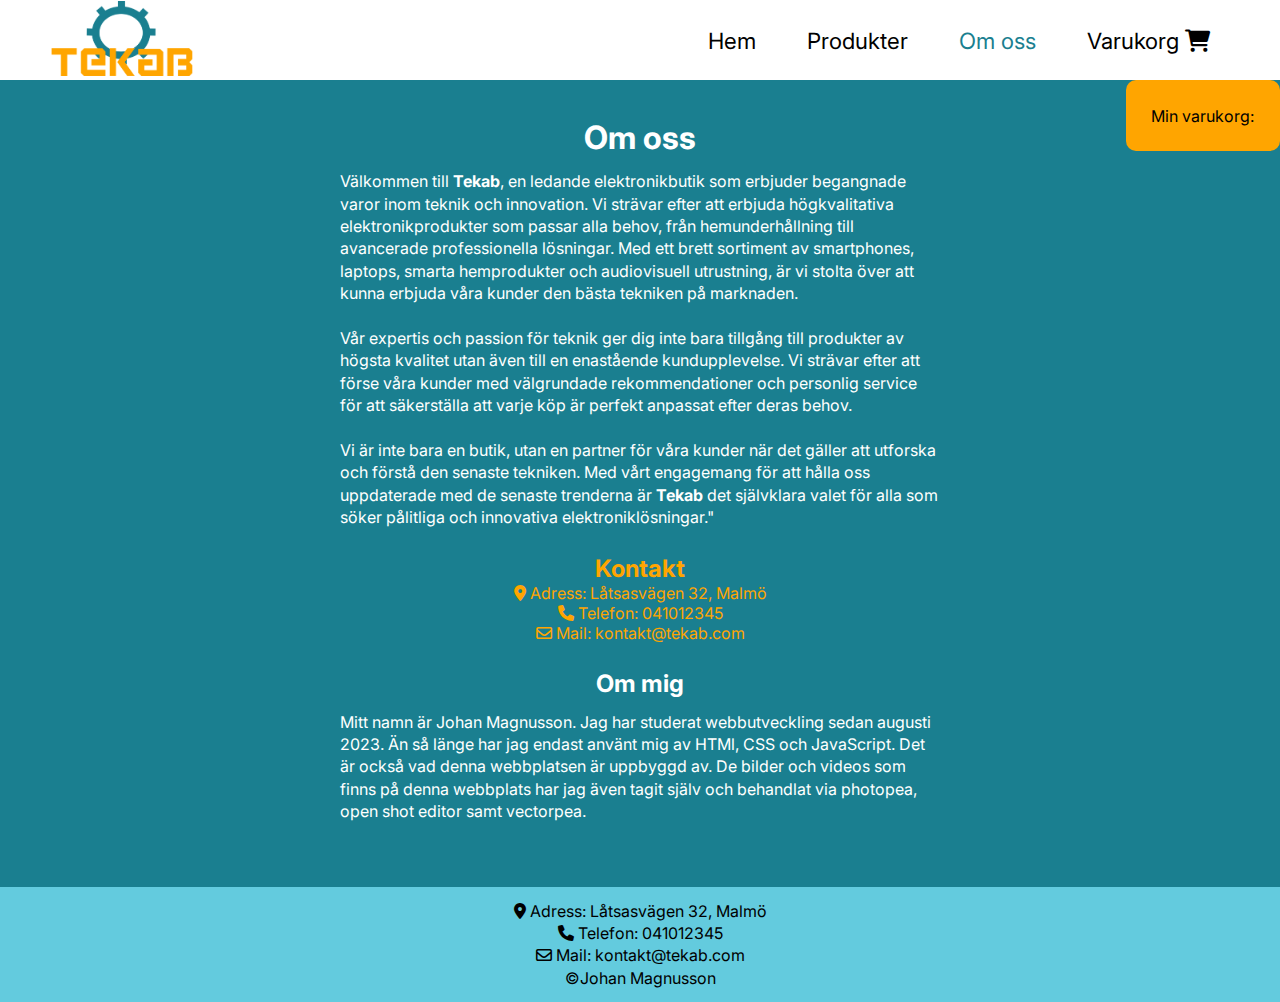
<file: about.html>
<!DOCTYPE html>
<html lang="sv">

<head>
    <meta charset="UTF-8">
    <meta name="viewport" content="width=device-width, initial-scale=1.0">
    <link rel="stylesheet" href="style.css">
    <link rel="preconnect" href="https://fonts.googleapis.com">
    <link rel="preconnect" href="https://fonts.gstatic.com" crossorigin>
    <link href="https://fonts.googleapis.com/css2?family=Inter:wght@400;500;700&display=swap" rel="stylesheet">
    <link href="https://cdnjs.cloudflare.com/ajax/libs/font-awesome/6.0.0-beta3/css/all.min.css" rel="stylesheet">
    <title>Om Tekab</title>
    <link rel="icon" type="image/x-icon" href="images/favicon.png">
    <link rel="icon" type="image/x-icon" href="/images/favicon.ico">
</head>

<body>
    <header>
        <a href="index.html"> <img src="images/logo.svg" alt="Logotyp" class="logo"></a>
        <!-- Meny knapp för att öppna mobilmenyn-->
        <button class="menu-btn open" id="open-menu">
            <span class="menu-icon">
                <span class="bars"></span>
                <span class="bars"></span>
                <span class="bars"></span>
            </span>
        </button>
        <!-- navigering -->
        <nav id="nav-menu">
            <!-- Knapp som visas om mobilmenyn är utfälld -->
            <button class="menu-btn close" id="close-menu">
                <span class="menu-icon">
                    <span class="bars cross1"></span>
                    <span class="bars cross2"></span>
                </span>
            </button>
            <ul>
                <li><a href="index.html">Hem</a></li>
                <li><a href="products.html">Produkter</a></li>
                <li><a href="about.html" class="active">Om oss</a></li>
                <li><a href="basket.html">Varukorg <i class="fa-solid fa-cart-shopping"></i></a></li>
            </ul>
        </nav>
    </header>
    <main>
        <div class="top-right">Min varukorg:
            <span id="small-basket"></span>
        </div>
        <h1 class="rubrik">Om oss</h1>
        <p class="omoss">Välkommen till <b>Tekab</b>, en ledande elektronikbutik som erbjuder begangnade varor inom teknik och
            innovation. Vi strävar efter att erbjuda högkvalitativa elektronikprodukter som passar alla behov, från
            hemunderhållning till avancerade professionella lösningar. Med ett brett sortiment av smartphones, laptops,
            smarta hemprodukter och audiovisuell utrustning, är vi stolta över att kunna erbjuda våra kunder den bästa
            tekniken på marknaden. <br> <br> Vår expertis och passion för teknik ger dig inte bara tillgång till
            produkter av
            högsta kvalitet utan även till en enastående kundupplevelse. Vi strävar efter att förse våra kunder med
            välgrundade rekommendationer och personlig service för att säkerställa att varje köp är perfekt anpassat
            efter deras behov.
            <br> <br>
            Vi är inte bara en butik, utan en partner för våra kunder när det gäller att utforska och förstå den senaste
            tekniken. Med vårt engagemang för att hålla oss uppdaterade med de senaste trenderna är <b>Tekab</b> det självklara
            valet för alla som söker pålitliga och innovativa elektroniklösningar."
        </p>
        <h2 class="kontaktrubrik">Kontakt</h2>
        <ul class="kontakt">
            <li><i class="fa-solid fa-location-dot"></i> Adress: Låtsasvägen 32, Malmö</li>
            <li><i class="fa-solid fa-phone"></i> Telefon: 041012345</li>
            <li><i class="fa-regular fa-envelope"></i> Mail: kontakt@tekab.com</li>
        </ul>
        <h2 class="ommig">Om mig</h2>
        <p class="textommig">Mitt namn är Johan Magnusson. Jag har studerat webbutveckling sedan augusti 2023. Än så
            länge har jag endast använt mig av HTMl, CSS och JavaScript. Det är också vad denna webbplatsen är
            uppbyggd av. De bilder och videos som finns på denna webbplats har jag även tagit själv och behandlat via
            photopea, open shot editor samt vectorpea.</p>
    </main>
    <footer>
        <ul>
            <li><i class="fa-solid fa-location-dot"></i> Adress: Låtsasvägen 32, Malmö</li>
            <li><i class="fa-solid fa-phone"></i> Telefon: 041012345</li>
            <li><i class="fa-regular fa-envelope"></i> Mail: kontakt@tekab.com</li>
            <li>&copy;Johan Magnusson</li>
        </ul>
    </footer>
    <script src="main.js"></script>
</body>

</html>
</file>
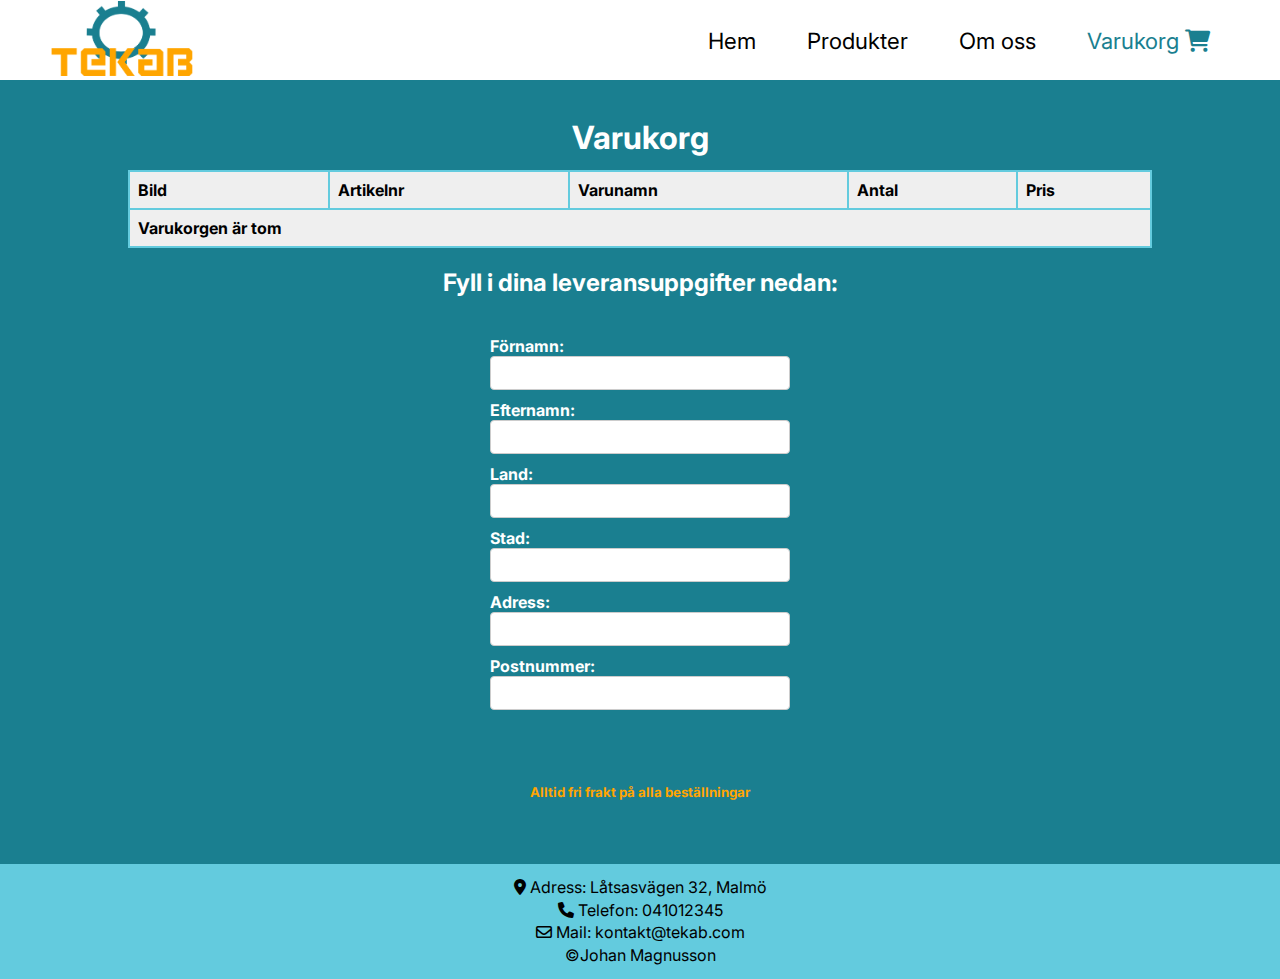
<file: basket.html>
<!DOCTYPE html>
<html lang="sv">

<head>
    <meta charset="UTF-8">
    <meta name="viewport" content="width=device-width, initial-scale=1.0">
    <link rel="stylesheet" href="style.css">
    <link rel="preconnect" href="https://fonts.googleapis.com">
    <link rel="preconnect" href="https://fonts.gstatic.com" crossorigin>
    <link href="https://fonts.googleapis.com/css2?family=Inter:wght@400;500;700&display=swap" rel="stylesheet">
    <link href="https://cdnjs.cloudflare.com/ajax/libs/font-awesome/6.0.0-beta3/css/all.min.css" rel="stylesheet">
    <title>Varukorg</title>
    <link rel="icon" type="image/x-icon" href="images/favicon.png">
    <link rel="icon" type="image/x-icon" href="/images/favicon.ico">
</head>

<body>
    <header>
        <a href="index.html"> <img src="images/logo.svg" alt="Logotyp" class="logo"></a>
        <!-- Meny knapp för att öppna mobilmenyn-->
        <button class="menu-btn open" id="open-menu">
            <span class="menu-icon">
                <span class="bars"></span>
                <span class="bars"></span>
                <span class="bars"></span>
            </span>
        </button>
        <!-- navigering -->
        <nav id="nav-menu">
            <!-- Knapp som visas om mobilmenyn är utfälld -->
            <button class="menu-btn close" id="close-menu">
                <span class="menu-icon">
                    <span class="bars cross1"></span>
                    <span class="bars cross2"></span>
                </span>
            </button>
            <ul>
                <li><a href="index.html">Hem</a></li>
                <li><a href="products.html">Produkter</a></li>
                <li><a href="about.html">Om oss</a></li>
                <li><a href="basket.html" class="active">Varukorg <i class="fa-solid fa-cart-shopping active"></i></a>
                </li>
            </ul>
        </nav>
    </header>
    <main>
        <h1 class="rubrik">Varukorg</h1>
        <div class="table-container">
            <table>
                <thead>
                    <tr>
                        <td>Bild</td>
                        <td>Artikelnr</td>
                        <td>Varunamn</td>
                        <td>Antal</td>
                        <td>Pris</td>
                    </tr>
                </thead>
                <tbody id="checkout"></tbody>
            </table>
        </div>
        <div class="buybuttoncontainer checkout-button">
            <button class="emptybutton" onclick="emptyBasket()">Töm varukorg <i
                    class="fa-regular fa-trash-can"></i></button>
        </div>
        <div>
            <h2 class="leveransuppgifter">Fyll i dina leveransuppgifter nedan: </h2>
            <form class="styled-form">
                <label for="firstName">Förnamn:</label><br>
                <input type="text" id="firstName" name="firstName" required><br>

                <label for="lastName">Efternamn:</label><br>
                <input type="text" id="lastName" name="lastName" required><br>

                <label for="country">Land:</label><br>
                <input type="text" id="country" name="country" required><br>

                <label for="city">Stad:</label><br>
                <input type="text" id="city" name="city" required><br>

                <label for="address">Adress:</label><br>
                <input type="text" id="address" name="address" required><br>

                <label for="postalCode">Postnummer:</label><br>
                <input type="text" id="postalCode" name="postalCode" required><br>

            </form>
            <div class="buybuttoncontainer checkout-button">
                <button class="buybutton" onclick="checkoutBasket()">Slutför köp <i
                        class="fa-regular fa-circle-check"></i></button>
            </div>
        </div>
        <h5 class="frifrakt">Alltid fri frakt på alla beställningar</h5>
    </main>
    <footer>
        <ul>
            <li><i class="fa-solid fa-location-dot"></i> Adress: Låtsasvägen 32, Malmö</li>
            <li><i class="fa-solid fa-phone"></i> Telefon: 041012345</li>
            <li><i class="fa-regular fa-envelope"></i> Mail: kontakt@tekab.com</li>
            <li>&copy;Johan Magnusson</li>
        </ul>
    </footer>
    <script src="main.js"></script>
</body>

</html>
</file>
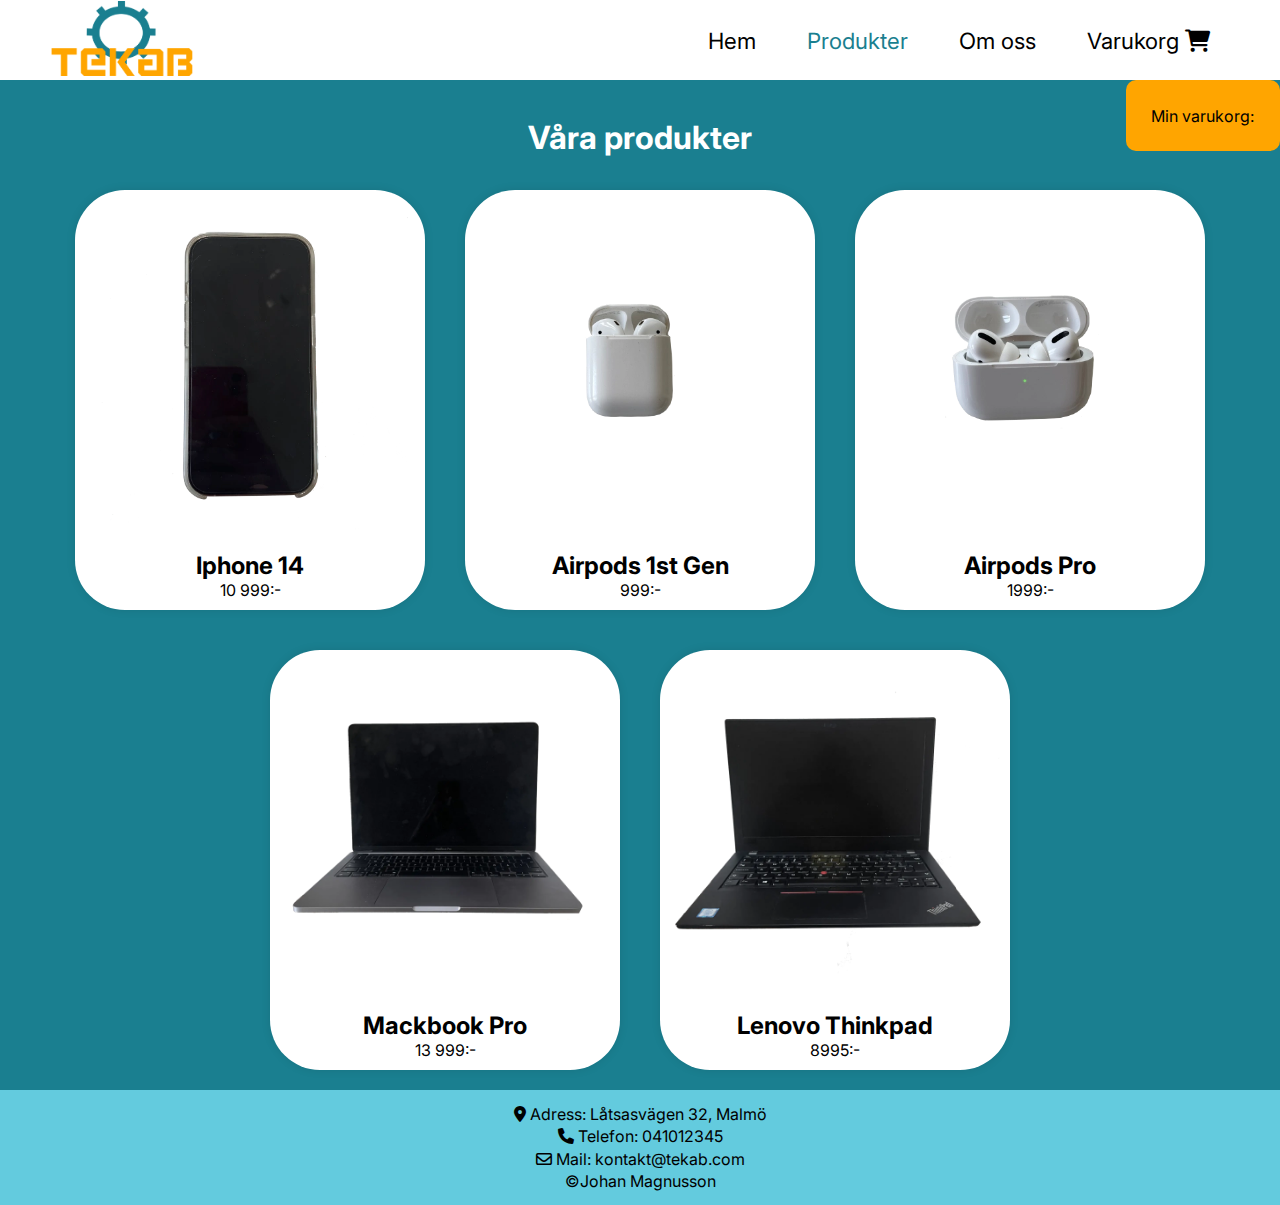
<file: products.html>
<!DOCTYPE html>
<html lang="sv">

<head>
    <meta charset="UTF-8">
    <meta name="viewport" content="width=device-width, initial-scale=1.0">
    <link rel="stylesheet" href="style.css">
    <link rel="preconnect" href="https://fonts.googleapis.com">
    <link rel="preconnect" href="https://fonts.gstatic.com" crossorigin>
    <link href="https://fonts.googleapis.com/css2?family=Inter:wght@400;500;700&display=swap" rel="stylesheet">
    <link href="https://cdnjs.cloudflare.com/ajax/libs/font-awesome/6.0.0-beta3/css/all.min.css" rel="stylesheet">
    <title>Produkter</title>
    <link rel="icon" type="image/x-icon" href="images/favicon.png">
    <link rel="icon" type="image/x-icon" href="/images/favicon.ico">
</head>

<body>
    <header>
        <a href="index.html"> <img src="images/logo.svg" alt="Logotyp" class="logo"></a>
        <!-- Meny knapp för att öppna mobilmenyn-->
        <button class="menu-btn open" id="open-menu">
            <span class="menu-icon">
                <span class="bars"></span>
                <span class="bars"></span>
                <span class="bars"></span>
            </span>
        </button>
        <!-- navigering -->
        <nav id="nav-menu">
            <!-- Knapp som visas om mobilmenyn är utfälld -->
            <button class="menu-btn close" id="close-menu">
                <span class="menu-icon">
                    <span class="bars cross1"></span>
                    <span class="bars cross2"></span>
                </span>
            </button>
            <ul>
                <li><a href="index.html">Hem</a></li>
                <li><a href="products.html" class="active">Produkter</a></li>
                <li><a href="about.html">Om oss</a></li>
                <li><a href="basket.html">Varukorg <i class="fa-solid fa-cart-shopping"></i></a></li>
            </ul>
        </nav>
    </header>
    <main>
        <div class="top-right">Min varukorg:
            <span id="small-basket"></span>
        </div>
        <h1 class="rubrik">Våra produkter</h1>
        <div class="product-list">
            <div class="product">
                <a href="product1.html">
                    <picture>
                        <source srcset="images/iphone14_big.webp" type="image/webp">
                        <img src="images/iphone14_small.png" alt="Iphone 14">
                    </picture>
                </a>
                <a href="product1.html">Iphone 14</a>
                <p>10 999:-</p>
            </div>
            <div class="product">
                <a href="product2.html">
                    <picture>
                        <source srcset="images/airpods_big.webp" type="image/webp">
                        <img src="images/airpods_small.png" alt="Airpods första generation">
                    </picture>
                </a>
                <a href="product2.html">Airpods 1st Gen</a>
                <p>999:-</p>
            </div>
            <div class="product">
                <a href="product3.html">
                    <picture>
                        <source srcset="images/airpodspro_big.webp" type="image/webp">
                        <img src="images/airpodspro_small.png" alt="Airpods Pro">
                    </picture>
                </a>
                <a href="product3.html">Airpods Pro</a>
                <p>1999:-</p>
            </div>
            <div class="product">
                <a href="product4.html">
                    <picture>
                        <source srcset="images/macbookoppen_big.webp" type="image/webp">
                        <img src="images/macbookoppen_small.png" alt="Macbook Pro">
                    </picture>
                </a>
                <a href="product4.html">Mackbook Pro</a>
                <p>13 999:-</p>
            </div>
            <div class="product">
                <a href="product5.html">
                    <picture>
                        <source srcset="images/lenovooppen_big.webp" type="image/webp">
                        <img src="images/lenovooppen_small.png" alt="Lenovo Thinkpad">
                    </picture>
                </a>
                <a href="product5.html">Lenovo Thinkpad</a>
                <p>8995:-</p>
            </div>
        </div>
    </main>
    <footer>
        <ul>
            <li><i class="fa-solid fa-location-dot"></i> Adress: Låtsasvägen 32, Malmö</li>
            <li><i class="fa-solid fa-phone"></i> Telefon: 041012345</li>
            <li><i class="fa-regular fa-envelope"></i> Mail: kontakt@tekab.com</li>
            <li>&copy;Johan Magnusson</li>
        </ul>
    </footer>
    <script src="main.js"></script>
</body>

</html>
</file>
<file: style.css>
* {
  margin: 0;
  padding: 0;
  box-sizing: border-box;
  font-family: 'Inter', sans-serif;
}

/* Design av Header */
header {
  height: 80px;
  background-color: rgb(255, 255, 255);
  margin: 0;
  position: relative;
  padding: 0 1em;
  display: flex;
  justify-content: space-between;
  align-items: center;
}

.logo {
  width: 150px;
}

/* Design av meny för mobilenheter, placeras till höger om skärmen */
nav {
  background-color: rgb(255, 255, 255);
  box-shadow: 0 0px 10px rgba(0, 0, 0, 0.71);
  font-size: 1.4em;
  position: absolute;
  right: 0;
  top: 0;
  height: 100vh;
  width: 60%;
  display: none;
  z-index: 999;
}

nav ul {
  width: 100%;
  list-style-type: none;
  text-align: center;
  margin: 0 auto;
  padding: 0;
}

nav li {
  padding: 0.8em 0;
  width: 100%;
}

nav a {
  color: rgb(0, 0, 0);
  text-decoration: none;
  padding: 0 1em;
}

nav li:hover {
  font-size: 110%;
  cursor: pointer;
  transition: 0.5s ease;
}

.active {
  color: #1A7F90;
}

/* Meny knapp, öppna meny */
.menu-btn {
  display: flex;
  align-items: center;
  padding: 8px 15px;
  background-color: rgb(255, 255, 255);
  cursor: pointer;
  margin-right: 2px;
}

.open {
  margin: 0 1em;
}

.menu-btn:hover {
  background-color: rgb(255, 255, 255);
  box-shadow: 0 0px 5px rgba(0, 0, 0, 0.421);
  border-radius: 50px;
  transition: ease-in 0.3s;
}


/* de tre svarta strecken (hamburg-icon) */
.bars {
  display: block;
  width: 20px;
  height: 3px;
  background-color: rgb(0, 0, 0);
  margin: 5px 0;
}


/* Meny knapp, stäng */
.close {
  margin: 1em 1.5em;
  padding: 10px 15px;

}

/* Roterar två lodräda streck, till ett kryss */
.cross1 {
  width: 25px;
  transform: rotate(45deg);
  position: relative;
  top: 5px;
}

.cross2 {
  width: 25px;
  transform: rotate(135deg);
  position: relative;
  top: -3px;
}

/* Media querys */

/* Större skärmas - gör menyn som inline */
@media only screen and (min-width: 992px) {
  header {
    padding: 0 3em;
  }

  .menu-btn {
    display: none;
  }

  #open-menu {
    display: none !important;
  }

  header {
    position: static;
  }

  nav {
    display: block !important;
    position: static;
    box-shadow: 0 0px 0px;
    height: auto;
    font-size: 1.4em;
    width: auto;
  }

  nav ul {
    height: 100%;
  }

  nav li {
    display: inline;
    padding: 1.2em 0;
  }
}

main {
  background-color: #1A7F90;
}

/*Hem sida styling*/

.headerpic {
  width: 100%;
}

.rubrik {
  color: white;
  text-align: center;
  margin-bottom: 1%;
  padding-top: 3%;
}

.heminfo {
  color: white;
  max-width: 600px;
  width: 80%;
  text-align: left;
  margin-left: auto;
  margin-right: auto;
  line-height: 1.4em;
}

.bastsaljare {
  text-align: center;
  color: white;
  margin-top: 3%;
  margin-bottom: 1%;
}

/*Footer styling*/

footer {
  background-color: #63CBDE;
  text-align: center;
  padding: 1%;
  margin-bottom: 0;
}

footer ul li {
  list-style: none;
  line-height: 1.4em;
}

/*Styling för om oss*/

.omoss {
  color: white;
  max-width: 600px;
  width: 80%;
  text-align: left;
  margin-left: auto;
  margin-right: auto;
  line-height: 1.4em;
}

.ommig {
  color: white;
  text-align: center;
  margin-top: 2%;
  margin-bottom: 1%;
}

.kontaktrubrik {
  color: #FFA500;
  text-align: center;
  margin-top: 2%;
}

.textommig {
  color: white;
  max-width: 600px;
  width: 80%;
  text-align: left;
  margin-left: auto;
  margin-right: auto;
  line-height: 1.4em;
  padding-bottom: 5%;
}

.kontakt {
  margin-bottom: 2%;
  text-align: center;
  color: #FFA500;
}

/*Styling för produkter sidan*/
.product-list {
  display: flex;
  flex-wrap: wrap;
  justify-content: center;
}

.product {
  max-width: 350px;
  background-color: white;
  border-radius: 50px;
  box-shadow: 0 0 10px rgba(0, 0, 0, 0.1);
  margin: 20px;
  text-align: center;
  padding: 10px;
}

.product picture img:hover {
  border-radius: 50px;
  border: solid #1A7F90 10px !important;
  transition: all 0.3s ease 0s;
}

.product picture img {
  max-width: 350px;
  width: 100%;
  height: auto;
  border-radius: 5px;
  margin-bottom: 15px;
}

.product a {
  color: black;
  font-weight: bold;
  text-decoration: none;
  font-size: 1.5em;
  margin-bottom: 10px;
  margin-top: -25px;
}

.product a:hover {
  text-decoration: underline;
  cursor: pointer;
  color: #FFA500;
}

.product button {
  padding: 8px 15px;
  background-color: #FFA500;
  color: #fff;
  border: none;
  border-radius: 3px;
  cursor: pointer;
  transition: background-color 0.3s ease;
}

.product button:hover {
  background-color: #e29402;
}

/*Styling för specifik produkt*/

.tryckbild {
  text-align: center;
  color: white;
}

.productpicture {
  display: flex;
  justify-content: center;
  margin-left: 5%;
  margin-right: 5%;
}

.productpicture img {
  max-width: 400px;
  width: 100%;
  background-color: white;
  padding: 10px;
  border-radius: 50px;
}

.hide {
  display: none;
}

.price {
  text-align: center;
  color: white;
  margin-top: 3%;
}

.productdescription {
  text-align: center;
  color: white;
  margin-top: 2%;
  margin-bottom: 2%;
}

.productspecs {
  color: white;
  line-height: 1.4em;
  margin-left: 10%;
  margin-right: 10%;
}

.productspecs li {
  text-align: left;
  margin-left: auto;
  margin-right: auto;
  max-width: 400px;
}

.buybuttoncontainer {
  display: flex;
  justify-content: center;
  margin-top: 2%;
  margin-bottom: 2%;
}

.buybutton {
  padding: 12px 30px;
  background-color: #FFA500;
  color: black;
  border: none;
  border-radius: 10px;
  cursor: pointer;
  transition: background-color 0.3s ease;
  font-size: 120%;
}

.buybutton:hover {
  color: white;
  background-color: #b47501;
}

.emptybutton {
  padding: 12px 30px;
  background-color: #EC5C3F;
  color: black;
  border: none;
  border-radius: 10px;
  cursor: pointer;
  transition: background-color 0.3s ease;
  font-size: 120%;
}

.emptybutton:hover {
  background-color: rgb(92, 0, 0);
  color: white;
}

.frifrakt {
  text-align: center;
  color: #FFA500;
  margin-top: 5%;
  padding-bottom: 5%;
}

/*Varukorg styling*/

#basket {
  display: flex;
  flex-direction: column;
  justify-content: center;
  align-items: center;
  color: white;
  margin-bottom: 10%;
}

table {
  width: 100%;
  border-collapse: collapse;
  margin-bottom: 20px;
  column-width: 20vw;
}

td:first-child {
  width: 200px;
}

th,
td {
  border: 2px solid #63CBDE;
  padding: 8px;
  text-align: left;
  font-weight: bold;
}

thead {
  background-color: rgb(239, 239, 239);
}

th {
  background-color: rgb(239, 239, 239)
}

tbody {
  background-color: rgb(239, 239, 239);
}

.checkout-sum {
  text-align: center;
}

@media only screen and (max-width: 700px) {
  td:first-child {
    display: none;
  }

}

@media only screen and (min-width: 1100px) {
  .table-container {
    margin-left: auto;
    margin-right: auto;
    width: 80%;
  }
}

.leveransuppgifter {
  text-align: center;
  margin-bottom: 3%;
  color: white;

}

/*Styling formulär*/
.styled-form {
  width: 300px;
  margin: 0 auto;
}

.styled-form label {
  font-weight: bold;
  color: white;
}

.styled-form input[type="text"],
.styled-form input[type="submit"] {
  width: 100%;
  padding: 8px;
  margin-bottom: 10px;
  border: 1px solid #ccc;
  border-radius: 4px;
  box-sizing: border-box;
}

/*Styling liten varukorg*/
.top-right {
  position: absolute;
  right: 0;
  padding: 2%;
  background-color: #FFA500;
  border-radius: 10px;
}

@media only screen and (max-width: 720px) {
  .top-right {
    font-size: 100%;
  }

  .rubrik {
    padding-top: 10%;
  }
}

/*Styling för reklamklipp*/
.clipcontainer {
  max-width: 650px;
  width: 70%;
  padding-top: 30px;
  padding-bottom: 10px;
  margin: 0 auto;
}

.iframeWrapper {
  position: relative;
  padding-top: 56.25%;
  overflow: hidden;
}

.iframeWrapper iframe {
  position: absolute;
  top: 0;
  left: 0;
  width: 100%;
  height: 100%;
}
</file>
